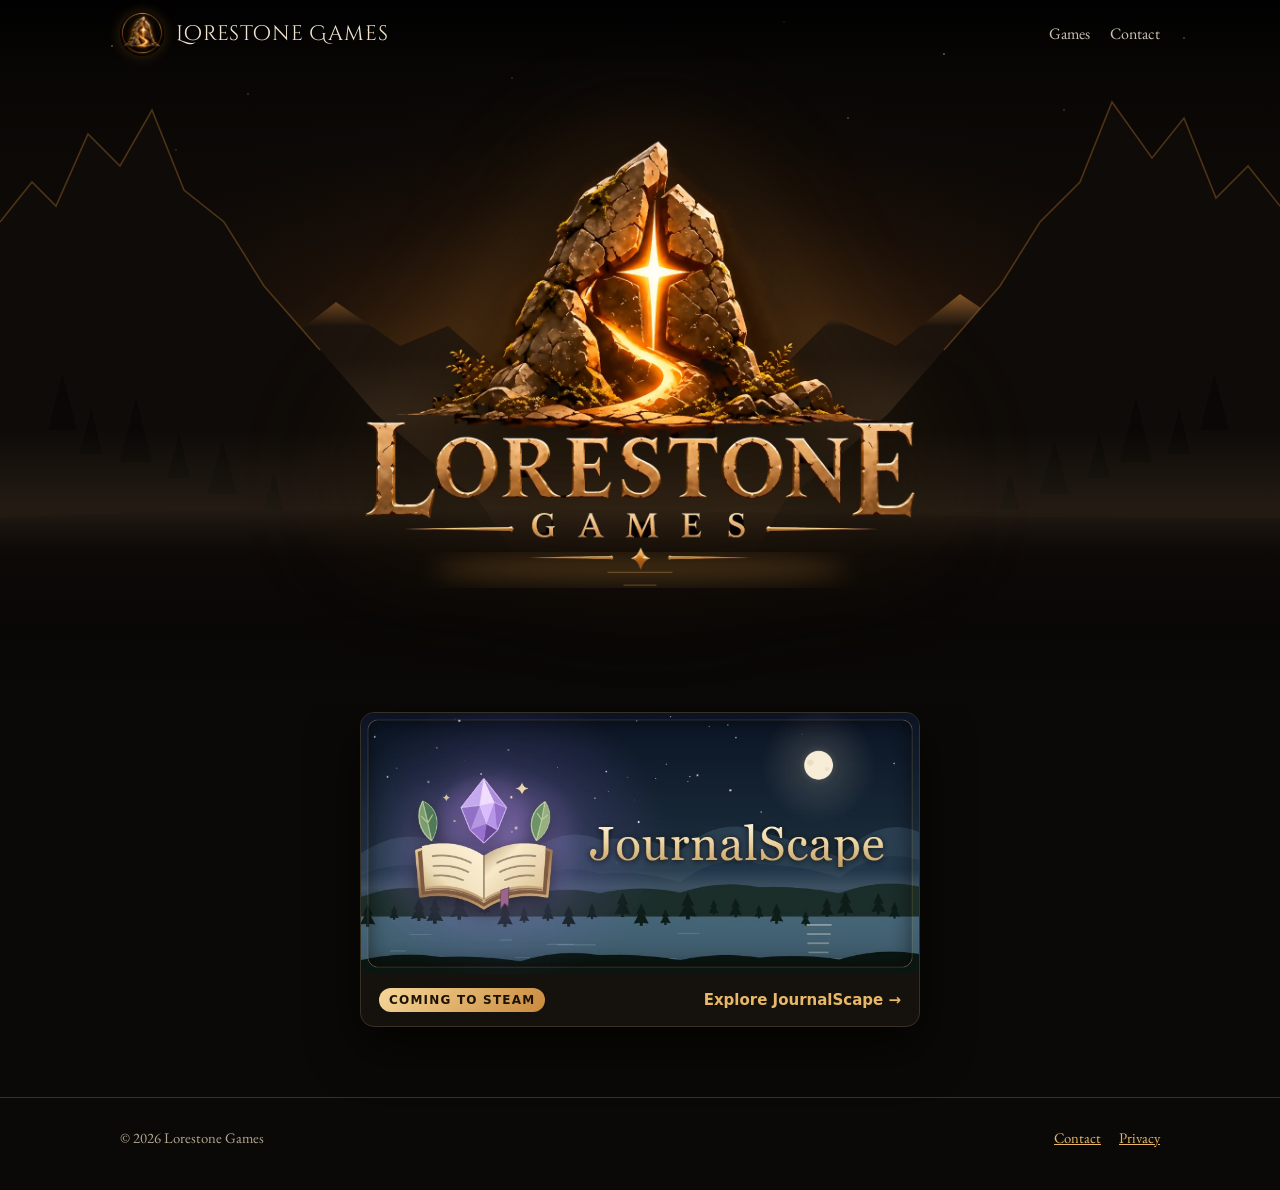
<file: index.html>
<!doctype html>
<html lang="en">
<head>
<meta charset="utf-8">
<meta name="viewport" content="width=device-width,initial-scale=1">
<title>Lorestone Games</title>
<meta name="description" content="Lorestone Games. Our first release is JournalScape, a planner, to-do list and daily journal for Windows.">
<link rel="canonical" href="https://lorestonegames.com/">
<link rel="icon" type="image/png" sizes="32x32" href="img/icon-32.png"><link rel="apple-touch-icon" href="img/icon-180.png">
<meta property="og:title" content="Lorestone Games">
<meta property="og:image" content="https://lorestonegames.com/brand/lorestone-scene.webp">
<link rel="preload" as="image" href="brand/lorestone-logo-transparent.webp">
<link rel="stylesheet" href="style.css">
</head>
<body class="home">
<header class="top">
 <div class="wrap">
  <a class="brand" href="./"><img src="img/icon-180.png" alt="" width="44" height="44"><span>Lorestone Games</span></a>
  <nav aria-label="Main"><a href="games.html">Games</a><a href="mailto:support@lorestonegames.com">Contact</a></nav>
 </div>
</header>
<main>
<div class="hero">
 <div class="embers" aria-hidden="true"><i style="--x:11%;--d:9s;--delay:-0s;--s:.6"></i><i style="--x:48%;--d:16s;--delay:-13s;--s:1.1"></i><i style="--x:85%;--d:14s;--delay:-9s;--s:.9"></i><i style="--x:22%;--d:12s;--delay:-5s;--s:.7"></i><i style="--x:59%;--d:10s;--delay:-1s;--s:1.2"></i><i style="--x:96%;--d:17s;--delay:-14s;--s:1"></i><i style="--x:33%;--d:15s;--delay:-10s;--s:.8"></i><i style="--x:70%;--d:13s;--delay:-6s;--s:.6"></i><i style="--x:7%;--d:11s;--delay:-2s;--s:1.1"></i><i style="--x:44%;--d:9s;--delay:-15s;--s:.9"></i><i style="--x:81%;--d:16s;--delay:-11s;--s:.7"></i><i style="--x:18%;--d:14s;--delay:-7s;--s:1.2"></i><i style="--x:55%;--d:12s;--delay:-3s;--s:1"></i><i style="--x:92%;--d:10s;--delay:-16s;--s:.8"></i><i style="--x:29%;--d:17s;--delay:-12s;--s:.6"></i><i style="--x:66%;--d:15s;--delay:-8s;--s:1.1"></i><i style="--x:3%;--d:13s;--delay:-4s;--s:.9"></i><i style="--x:40%;--d:11s;--delay:-0s;--s:.7"></i><i style="--x:77%;--d:9s;--delay:-13s;--s:1.2"></i><i style="--x:14%;--d:16s;--delay:-9s;--s:1"></i></div>
 <h1><img class="hero-logo" src="brand/lorestone-logo-transparent.webp" width="1190" height="938" alt="Lorestone Games"></h1>
</div>

<section class="games" aria-label="Games">
 <div class="wrap">
  <a class="game-card" href="games.html#journalscape">
   <img src="img/journalscape-header.jpg" width="920" height="430" alt="JournalScape">
   <span class="game-meta"><span class="tag">Coming to Steam</span><span class="game-go">Explore JournalScape →</span></span>
  </a>
 </div>
</section>
</main>

<footer>
 <div class="wrap">
  <span>© 2026 Lorestone Games</span>
  <nav aria-label="Footer"><a href="mailto:support@lorestonegames.com">Contact</a><a href="privacy.html">Privacy</a></nav>
 </div>
</footer>
<script src="contact.js" defer></script>
</body>
</html>
</file>
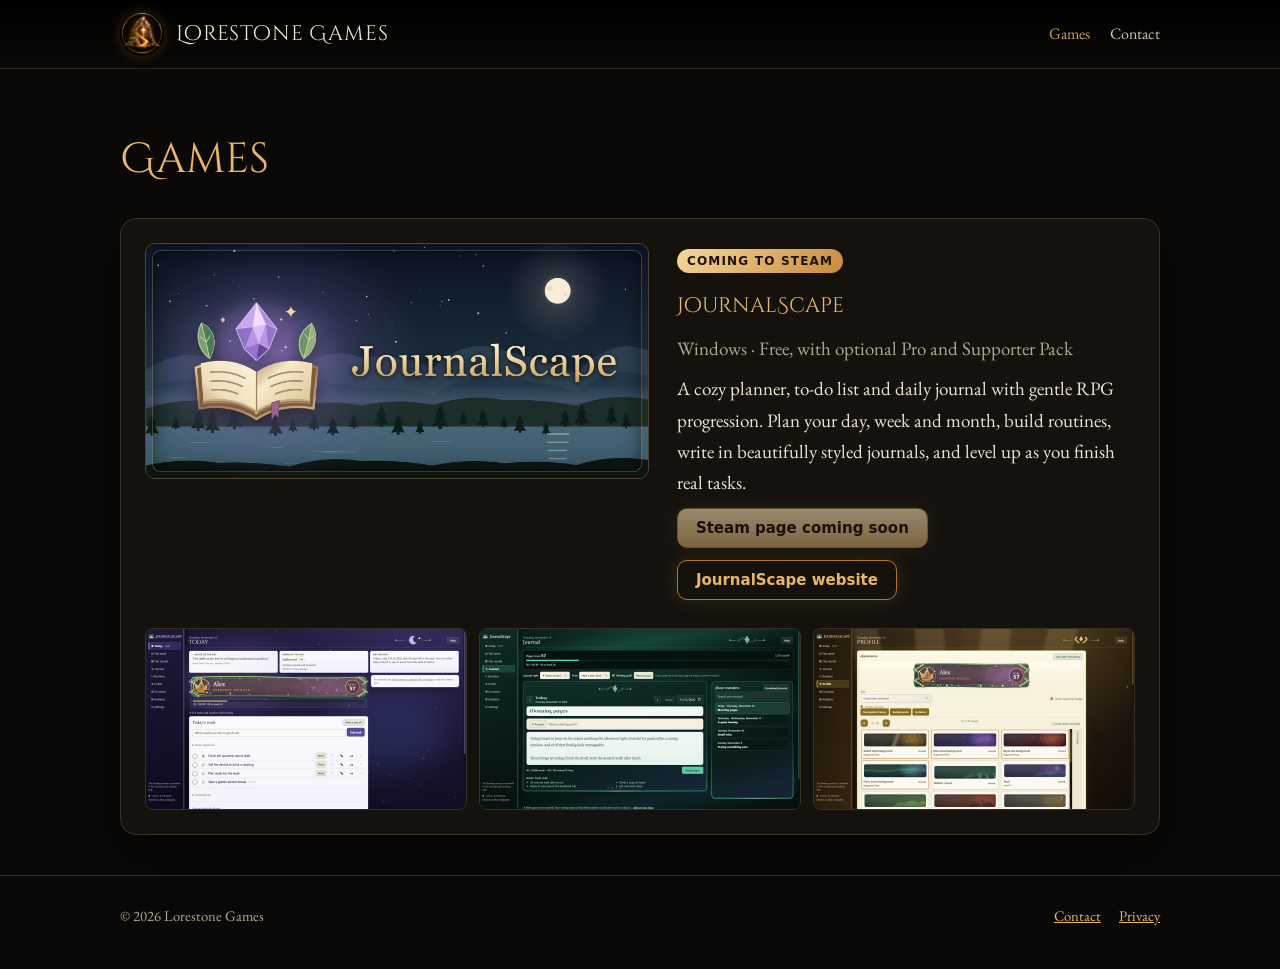
<file: games.html>
<!doctype html>
<html lang="en">
<head>
<meta charset="utf-8">
<meta name="viewport" content="width=device-width,initial-scale=1">
<title>Games · Lorestone Games</title>
<meta name="description" content="Games and apps by Lorestone Games, including JournalScape for Windows.">
<link rel="canonical" href="https://lorestonegames.com/games.html">
<link rel="icon" type="image/png" sizes="32x32" href="img/icon-32.png"><link rel="apple-touch-icon" href="img/icon-180.png">
<link rel="stylesheet" href="style.css">
</head>
<body>
<header class="top">
 <div class="wrap">
  <a class="brand" href="./"><img src="img/icon-180.png" alt="" width="44" height="44"><span>Lorestone Games</span></a>
  <nav aria-label="Main"><a href="games.html" aria-current="page">Games</a><a href="mailto:support@lorestonegames.com">Contact</a></nav>
 </div>
</header>
<main class="page">
 <div class="wrap">
  <h1>Games</h1>
  <article class="game-entry" id="journalscape">
   <a href="https://journalscape.lorestonegames.com/"><img class="game-art" src="img/journalscape-header.jpg" width="920" height="430" alt="JournalScape"></a>
   <div class="game-info">
    <span class="tag">Coming to Steam</span>
    <h2>JournalScape</h2>
    <p class="muted">Windows · Free, with optional Pro and Supporter Pack</p>
    <p>A cozy planner, to-do list and daily journal with gentle RPG progression. Plan your day, week and month, build routines, write in beautifully styled journals, and level up as you finish real tasks.</p>
    <div class="buttons">
     <span class="btn disabled" aria-disabled="true" title="The Steam page is on its way">Steam page coming soon</span>
     <a class="btn ghost" href="https://journalscape.lorestonegames.com/">JournalScape website</a>
    </div>
   </div>
   <div class="game-shots">
    <a href="img/js-moon-today.jpg"><img src="img/js-moon-today.jpg" width="1280" height="720" alt="JournalScape Today page in the Moonbound style" loading="lazy"></a>
    <a href="img/js-aurora-journal.jpg"><img src="img/js-aurora-journal.jpg" width="1280" height="720" alt="The Runic aurora journal" loading="lazy"></a>
    <a href="img/js-laurel-profile.jpg"><img src="img/js-laurel-profile.jpg" width="1280" height="720" alt="Profile rewards in the Gilded laurel style" loading="lazy"></a>
   </div>
  </article>
 </div>
</main>
<footer>
 <div class="wrap">
  <span>© 2026 Lorestone Games</span>
  <nav aria-label="Footer"><a href="mailto:support@lorestonegames.com">Contact</a><a href="privacy.html">Privacy</a></nav>
 </div>
</footer>
<script src="contact.js" defer></script>
</body>
</html>
</file>
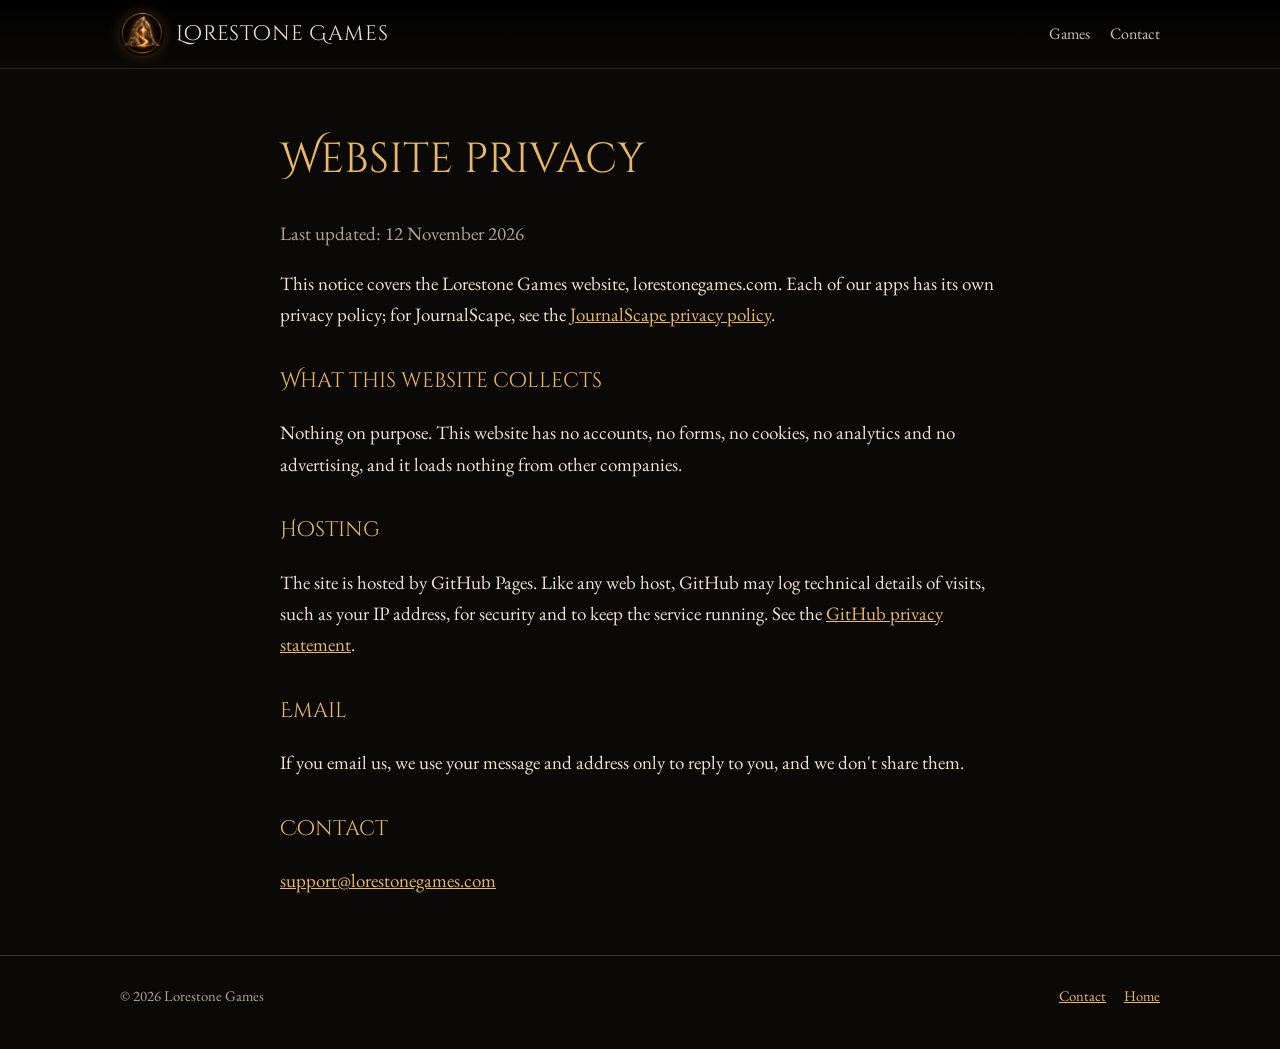
<file: privacy.html>
<!doctype html>
<html lang="en">
<head>
<meta charset="utf-8">
<meta name="viewport" content="width=device-width,initial-scale=1">
<title>Website privacy · Lorestone Games</title>
<meta name="description" content="Privacy notice for the Lorestone Games website.">
<link rel="canonical" href="https://lorestonegames.com/privacy.html">
<link rel="icon" type="image/png" sizes="32x32" href="img/icon-32.png"><link rel="apple-touch-icon" href="img/icon-180.png">
<link rel="stylesheet" href="style.css">
</head>
<body>
<header class="top">
 <div class="wrap">
  <a class="brand" href="./"><img src="img/icon-180.png" alt="" width="44" height="44"><span>Lorestone Games</span></a>
  <nav aria-label="Main"><a href="games.html">Games</a><a href="mailto:support@lorestonegames.com">Contact</a></nav>
 </div>
</header>
<main class="page">
 <div class="wrap doc">
  <h1>Website privacy</h1>
  <p class="muted">Last updated: 12 November 2026</p>
  <p>This notice covers the Lorestone Games website, lorestonegames.com. Each of our apps has its own privacy policy; for JournalScape, see the <a href="https://journalscape.lorestonegames.com/privacy.html">JournalScape privacy policy</a>.</p>
  <h2>What this website collects</h2>
  <p>Nothing on purpose. This website has no accounts, no forms, no cookies, no analytics and no advertising, and it loads nothing from other companies.</p>
  <h2>Hosting</h2>
  <p>The site is hosted by GitHub Pages. Like any web host, GitHub may log technical details of visits, such as your IP address, for security and to keep the service running. See the <a href="https://docs.github.com/en/site-policy/privacy-policies/github-general-privacy-statement">GitHub privacy statement</a>.</p>
  <h2>Email</h2>
  <p>If you email us, we use your message and address only to reply to you, and we don't share them.</p>
  <h2>Contact</h2>
  <p><a href="mailto:support@lorestonegames.com">support@lorestonegames.com</a></p>
 </div>
</main>
<footer>
 <div class="wrap">
  <span>© 2026 Lorestone Games</span>
  <nav aria-label="Footer"><a href="mailto:support@lorestonegames.com">Contact</a><a href="./">Home</a></nav>
 </div>
</footer>
<script src="contact.js" defer></script>
</body>
</html>
</file>
<file: style.css>
@font-face{font-family:"Cinzel";src:url("fonts/CinzelDecorative-Regular.ttf") format("truetype");font-display:swap}
@font-face{font-family:"Garamond";src:url("fonts/EBGaramond.ttf") format("truetype");font-weight:400 800;font-display:swap}
:root{--bg:#0a0907;--panel:#15120e;--line:#3a3126;--ink:#efe4cf;--muted:#b3a68f;--gold:#e9b866;--gold-deep:#b0782f;--glow:#ffae3d}
*{box-sizing:border-box}
html{scroll-behavior:smooth}
body{margin:0;background:var(--bg);color:var(--ink);font:19px/1.65 "Garamond",Georgia,"Times New Roman",serif;overflow-x:hidden}
a{color:var(--gold)}a:hover{color:#f6deaa}
img{max-width:100%;height:auto;display:block}
.wrap{max-width:1080px;margin:0 auto;padding:0 20px}

/* Header */
.top{position:relative;z-index:2;background:linear-gradient(180deg,#000,#0a0907);border-bottom:1px solid #2a231a}
.top .wrap{display:flex;align-items:center;justify-content:space-between;gap:16px;padding-top:12px;padding-bottom:12px}
.brand{display:flex;align-items:center;gap:12px;text-decoration:none;color:var(--ink)}
.brand img{width:44px;height:44px;border-radius:50%;box-shadow:0 0 14px #ffae3d33}
.brand span{font-family:"Cinzel",Georgia,serif;font-size:21px;letter-spacing:.04em}
.top nav{display:flex;gap:20px;font-size:16px}
.top nav a{color:var(--ink);text-decoration:none;opacity:.85}.top nav a:hover{opacity:1;color:var(--gold)}

/* Hero: the official logo (transparent, never enlarged) over a vector night-and-amber backdrop with rising embers. */
.hero{position:relative;overflow:hidden;min-height:min(86vh,820px);display:grid;place-items:center;padding:36px 20px 28px;
 background:#070504 url("img/hero-backdrop.svg") center bottom/cover no-repeat}
.hero::after{content:"";position:absolute;inset:auto 0 0;height:140px;background:linear-gradient(180deg,transparent,var(--bg));pointer-events:none}
.hero h1{position:relative;z-index:1;margin:0;line-height:0}
.hero-logo{width:min(560px,82vw);height:auto;filter:drop-shadow(0 18px 40px #000c) drop-shadow(0 0 60px #ffae3d2e)}
.embers{position:absolute;inset:0;pointer-events:none}
.embers i{position:absolute;left:var(--x);bottom:-10px;width:calc(4px*var(--s));height:calc(4px*var(--s));border-radius:50%;background:#ffc06a;box-shadow:0 0 10px 2px #ff9a2e99;opacity:0;animation:ember var(--d) linear var(--delay) infinite}
@keyframes ember{0%{transform:translate(0,0);opacity:0}10%{opacity:.9}70%{opacity:.6}100%{transform:translate(calc(40px*var(--s)),-90vh);opacity:0}}
@media (prefers-reduced-motion:reduce){.embers{display:none}}
.intro{padding:34px 0 0;text-align:center}
.intro p{max-width:38em;margin:0 auto;font-size:clamp(1.1rem,2.3vw,1.35rem);color:#eadfc8}
.sr-only{position:absolute;width:1px;height:1px;overflow:hidden;clip:rect(0 0 0 0);white-space:nowrap}

/* Sections */
section{padding:64px 0}
h2{font-family:"Cinzel",Georgia,serif;font-weight:400;font-size:clamp(1.6rem,4vw,2.2rem);margin:0 0 .5em;color:var(--gold)}
h3{font-size:1.3rem;margin:0 0 .3em}
.muted{color:var(--muted)}

.game{display:grid;grid-template-columns:minmax(0,1.05fr) minmax(0,1fr);gap:36px;align-items:center;background:var(--panel);border:1px solid var(--line);border-radius:16px;padding:28px;box-shadow:0 20px 50px #0007}
.game img.capsule{border-radius:10px;border:1px solid #c9a46a66}
.tag{display:inline-block;font:600 12px/1 system-ui,sans-serif;letter-spacing:.1em;text-transform:uppercase;color:#1c1306;background:linear-gradient(135deg,#f6d79a,#c98a3c);padding:6px 10px;border-radius:999px;margin-bottom:12px}
.game ul{padding-left:1.1em;margin:.6em 0 1.2em}.game li{margin:.2em 0}
.buttons{display:flex;flex-wrap:wrap;gap:12px}
.btn{display:inline-block;padding:10px 18px;border-radius:10px;text-decoration:none;font:600 15px/1.2 system-ui,sans-serif;border:1px solid var(--gold-deep);color:#1c1306;background:linear-gradient(180deg,#f6d79a,#d39a4a);box-shadow:0 0 18px #ffae3d22}
.btn.ghost{background:transparent;color:var(--gold)}
.btn:hover{filter:brightness(1.08)}

.shots{display:grid;grid-template-columns:repeat(3,minmax(0,1fr));gap:14px;margin-top:22px}
.shots figure{margin:0}.shots img{border-radius:8px;border:1px solid var(--line)}
.shots figcaption{font-size:.9rem;color:var(--muted);margin-top:6px}

.about{display:grid;grid-template-columns:minmax(0,2fr) minmax(0,1fr);gap:36px;align-items:start}
.about .card{background:var(--panel);border:1px solid var(--line);border-radius:14px;padding:22px}
.about .card p{margin:.3em 0}

footer{border-top:1px solid var(--line);padding:28px 0 40px;font-size:.92rem;color:var(--muted)}
footer .wrap{display:flex;flex-wrap:wrap;gap:12px 28px;justify-content:space-between}
footer nav{display:flex;gap:18px;flex-wrap:wrap}

/* Legal pages */
.page{padding:120px 0 40px}
.page .doc{max-width:760px}
.page h1{font-family:"Cinzel",Georgia,serif;font-weight:400;color:var(--gold);font-size:clamp(1.8rem,5vw,2.6rem);margin:0 0 .4em}
.page h2{font-size:1.3rem;margin-top:1.6em}

@media (max-width:820px){
 .game,.about{grid-template-columns:1fr}
 .shots{grid-template-columns:1fr}
 .top nav{gap:14px;font-size:15px}
 .brand span{font-size:18px}
}
@media (max-width:480px){.top nav a.hide-sm{display:none}.brand span{font-size:16px}.brand img{width:36px;height:36px}}

.studio-mark{width:100%;max-width:320px;border-radius:12px;margin:0 auto}
.brand span{white-space:nowrap}
@media (max-width:400px){.brand span{font-size:15px}.top nav{gap:10px;font-size:14px}}
@media (max-width:440px){.brand span{position:absolute;width:1px;height:1px;overflow:hidden;clip:rect(0 0 0 0)}}
@media (max-width:600px){.hero{min-height:auto;padding:56px 16px 70px}}
.shots img{transition:transform .25s ease,box-shadow .25s ease}.shots a:hover img{transform:translateY(-3px);box-shadow:0 12px 30px #000a,0 0 0 1px #e9b86655}

/* Simplified home (owner, 12 November 2026): the logo, then one card per game. */
.home .hero{min-height:min(78vh,760px)}
.games{padding:10px 0 70px}
.games .wrap{display:grid;grid-template-columns:repeat(auto-fit,minmax(min(100%,420px),560px));justify-content:center;gap:28px}
.game-card{display:block;border-radius:14px;overflow:hidden;text-decoration:none;color:var(--ink);background:var(--panel);border:1px solid var(--line);box-shadow:0 20px 50px #000a;transition:transform .25s ease,box-shadow .25s ease,border-color .25s ease}
.game-card img{width:100%;height:auto}
.game-card:hover,.game-card:focus-visible{transform:translateY(-4px);border-color:#e9b86699;box-shadow:0 26px 60px #000c,0 0 30px #ffae3d26}
.game-meta{display:flex;align-items:center;justify-content:space-between;gap:12px;padding:14px 18px}
.game-meta .tag{margin:0}
.game-go{font:600 15px/1.2 system-ui,sans-serif;color:var(--gold)}
.game-meta .tag{white-space:nowrap}
@media (max-width:480px){.game-meta{flex-wrap:wrap}.game-go{font-size:14px}}

/* Header nav and the Games page (owner, 12 November 2026). */
.home .top{position:absolute;inset:0 0 auto;background:linear-gradient(180deg,#000c,transparent);border-bottom:0}
.top nav a[aria-current=page]{color:var(--gold)}
.page h1{margin-bottom:24px}
.game-entry{display:grid;grid-template-columns:minmax(0,1.1fr) minmax(0,1fr);gap:28px;align-items:start;background:var(--panel);border:1px solid var(--line);border-radius:16px;padding:24px;box-shadow:0 20px 50px #0008}
.game-art{border-radius:10px;border:1px solid #c9a46a55}
.game-info h2{margin:.2em 0 .1em}.game-info p{margin:.5em 0}
.btn.disabled{opacity:.6;cursor:default;filter:grayscale(.3)}
.game-shots{grid-column:1/-1;display:grid;grid-template-columns:repeat(3,minmax(0,1fr));gap:12px}
.game-shots img{border-radius:8px;border:1px solid var(--line)}
@media (max-width:820px){.game-entry{grid-template-columns:1fr}.game-shots{grid-template-columns:1fr}}
.page{padding-top:56px}
/* Contact pop-up (contact.js). */
.contact-box{border:1px solid var(--line);border-radius:16px;background:var(--panel);color:var(--ink);padding:26px 28px 22px;max-width:min(92vw,440px);box-shadow:0 30px 80px #000c,0 0 40px #ffae3d1f}
.contact-box::backdrop{background:#000a;backdrop-filter:blur(3px)}
.contact-box h2{margin:0 0 .3em}.contact-box p{margin:.4em 0}
.contact-email{font-size:1.25rem;color:var(--gold);user-select:all;overflow-wrap:anywhere}
.contact-box .buttons{margin-top:14px}.contact-box button.btn{cursor:pointer}
.contact-close{position:absolute;top:10px;right:12px;background:none;border:0;color:var(--muted);font-size:26px;line-height:1;cursor:pointer}
.contact-close:hover{color:var(--gold)}
.contact-note{min-height:1.2em;font-size:.9rem;color:var(--muted)}
</file>
